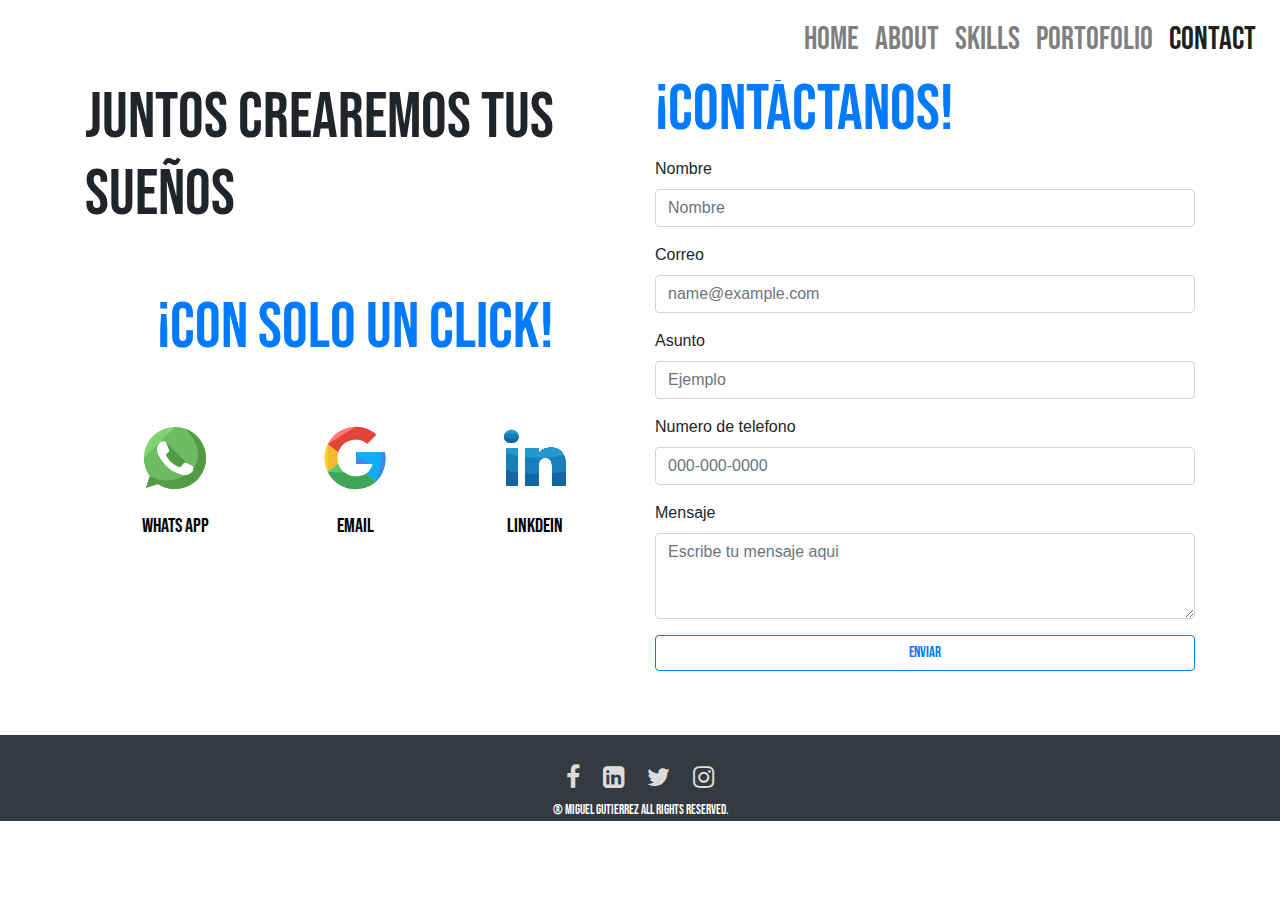
<file: page/contact.html>
<!DOCTYPE html>
<html lang="en">

<head>
  <!-- Required meta tags -->
  <meta charset="utf-8" />
  <meta name="viewport" content="width=device-width, initial-scale=1" />
  <!-- <script src="https://kit.fontawesome.com/fad5822735.js" crossorigin="anonymous"></script> -->
  <link href="https://stackpath.bootstrapcdn.com/font-awesome/4.7.0/css/font-awesome.min.css" rel="stylesheet"
    integrity="sha384-wvfXpqpZZVQGK6TAh5PVlGOfQNHSoD2xbE+QkPxCAFlNEevoEH3Sl0sibVcOQVnN" crossorigin="anonymous" />
  <!-- Bootstrap CSS -->
  <link rel="stylesheet" href="../css/bootstrap.min.css" />
  <link rel="stylesheet" href="../css/styles.css" />
  <link rel="stylesheet" href="../css/animate.css" />
  <title>Developer Web</title>
</head>

<body>
  <nav class="navbar fixed-top navbar-expand-lg navbar-light">
    <!-- <a class="navbar-brand" href="#">Navbar</a> -->
    <button class="navbar-toggler" type="button" data-toggle="collapse" data-target="#navbarSupportedContent"
      aria-controls="navbarSupportedContent" aria-expanded="false" aria-label="Toggle navigation">
      <span class="navbar-toggler-icon"></span>
    </button>

    <div class="collapse navbar-collapse" id="navbarSupportedContent">
      <ul class="navbar-nav ml-auto"  id="menulink">
        <li class="nav-item">
          <a class="nav-link " aria-current="page" href="../index.html">
            Home</a>
        </li>
        <li class="nav-item">
          <a class="nav-link" href="../page/about.html"> About</a>
        </li>

        <li class="nav-item">
          <a class="nav-link" href="../page/skills.html"> Skills</a>
        </li>
        <li class="nav-item">
          <a class="nav-link" href="../page/portofolio.html"> Portofolio</a>
        </li>
        <li class="nav-item">
          <a class="nav-link active" href="../page/contact.html"> Contact</a>
        </li>
      </ul>
    </div>
  </nav>

  <div class="main">

    <br>
    <br>

    <section id="contact">
      <div class="container ">
        <br>
        <div class="row row-cols-1 row-cols-sm-1 row-cols-md-2 ">
          <div class="col item mt-2 ">
            <h2 class="display-5">JUNTOS CREAREMOS TUS SUEÑOS <br> </h2>
            <br>
            <br>
            <h2 class="text-center"><span class="text-primary title text-center">¡CON SOLO UN CLICK!</span> </h2>
            <br>
            <br>
            <div class="d-flex justify-content-center align-items-center ">
              <div class="container ">
                <div class="row align-items-center text-center mt-1">

                  <div class="col">
                    <a class="whatsapp-icon" href=""><img src="../css/img/Whatsapp_icon.svg" alt="" /><br>

                      <br>
                      <h5 style=" color: black; font-family: BebasNeue;">Whats App</h5>
                    </a>

                  </div>

                  <div class="col ">
                    <a href=""><img src="../css/img/Google_icon.svg" alt="" />
                      <br>
                      <br>
                      <h5 style="color: black; font-family: BebasNeue;">Email</h5>
                    </a>


                  </div>

                  <div class="col ">
                    <a href=""><img src="../css/img/LinkedIn_icon-icons.com_60493.svg" alt="" />
                      <br>
                      <br>
                      <h5 style="color: black; font-family: BebasNeue;">LinkdeIn</h5>
                    </a>

                  </div>

                </div>
              </div>
            </div>
          </div>

          <div class="col item ">
            <form action="" method="post">
              <h2 class="display-5"><span class="text-primary title">¡Contáctanos!</span> </h2>
              <div class="mb-3 ">

                <label for="Input1 " class="form-label ">Nombre</label>
                <input type="name " class="form-control " id="Input1 " placeholder="Nombre">
              </div>
              <div class="mb-3 ">
                <label for="Input2 " class="form-label ">Correo</label>
                <input type="email " class="form-control " id="Input2 " placeholder="name@example.com">
              </div>
              <div class="mb-3 ">
                <label for="Input3 " class="form-label ">Asunto</label>
                <input type="subjet " class="form-control " id="Input3 " placeholder="Ejemplo">
              </div>
              <div class="mb-3 ">
                <label for="Input4 " class="form-label ">Numero de telefono</label>
                <input type="phone " class="form-control " id="Input4 " placeholder="000-000-0000">
              </div>
              <div class="mb-3 ">
                <label for="exampleFormControlTextarea1 " class="form-label ">Mensaje</label>
                <textarea class="form-control " id="Textarea1 " rows="3 "
                  placeholder="Escribe tu mensaje aqui"></textarea>
              </div>
              <div class="mb-3 ">
                <button class="btn btn-block btn-outline-primary" type="submit"
                  style="font-family: BebasNeue; font-size: 15px;">Enviar</button>
              </div>



            </form>

          </div>


        </div>

      </div>
    </section>

    <br>
    <br>
   <footer class="bg-dark">
      <br>
      <div class="container">
        <div class="d-flex justify-content-center align-items-center">
          <div class="container">
            <div class="row align-items-center text-center">
              <div class="col">
                <p class="social text-muted mb-0 pb-0 bold-text">
                  <a href=""><span class="mx-2"><i class="fa fa-facebook" aria-hidden="true"></i></span> </a>
                  <a href=""><span class="mx-2"><i class="fa fa-linkedin-square" aria-hidden="true"></i></span></a>
                  <a href=""><span class="mx-2"><i class="fa fa-twitter" aria-hidden="true"></i></span></a>
                  <a href=""><span class="mx-2"><i class="fa fa-instagram" aria-hidden="true"></i></span> </p></a>
                <small class="rights"><span>&#174;</span> Miguel Gutierrez All Rights Reserved.</small>
              </div>
  
            </div>
          </div>
        </div>
  
      </div>
  
    </footer>

    <!-- Option 1: Bootstrap Bundle with Popper -->
    <script src="../js/jquery.slim.min.js"></script>
    <script src="../js/popper.min.js"></script>
    <script src="../js/bootstrap.min.js"></script>


    <script src=" ../js/wow.min.js "></script>
    <script>
      new WOW().init();
    </script>

    <script src=" ../js/main.js "></script>
</body>

</html>
</file>
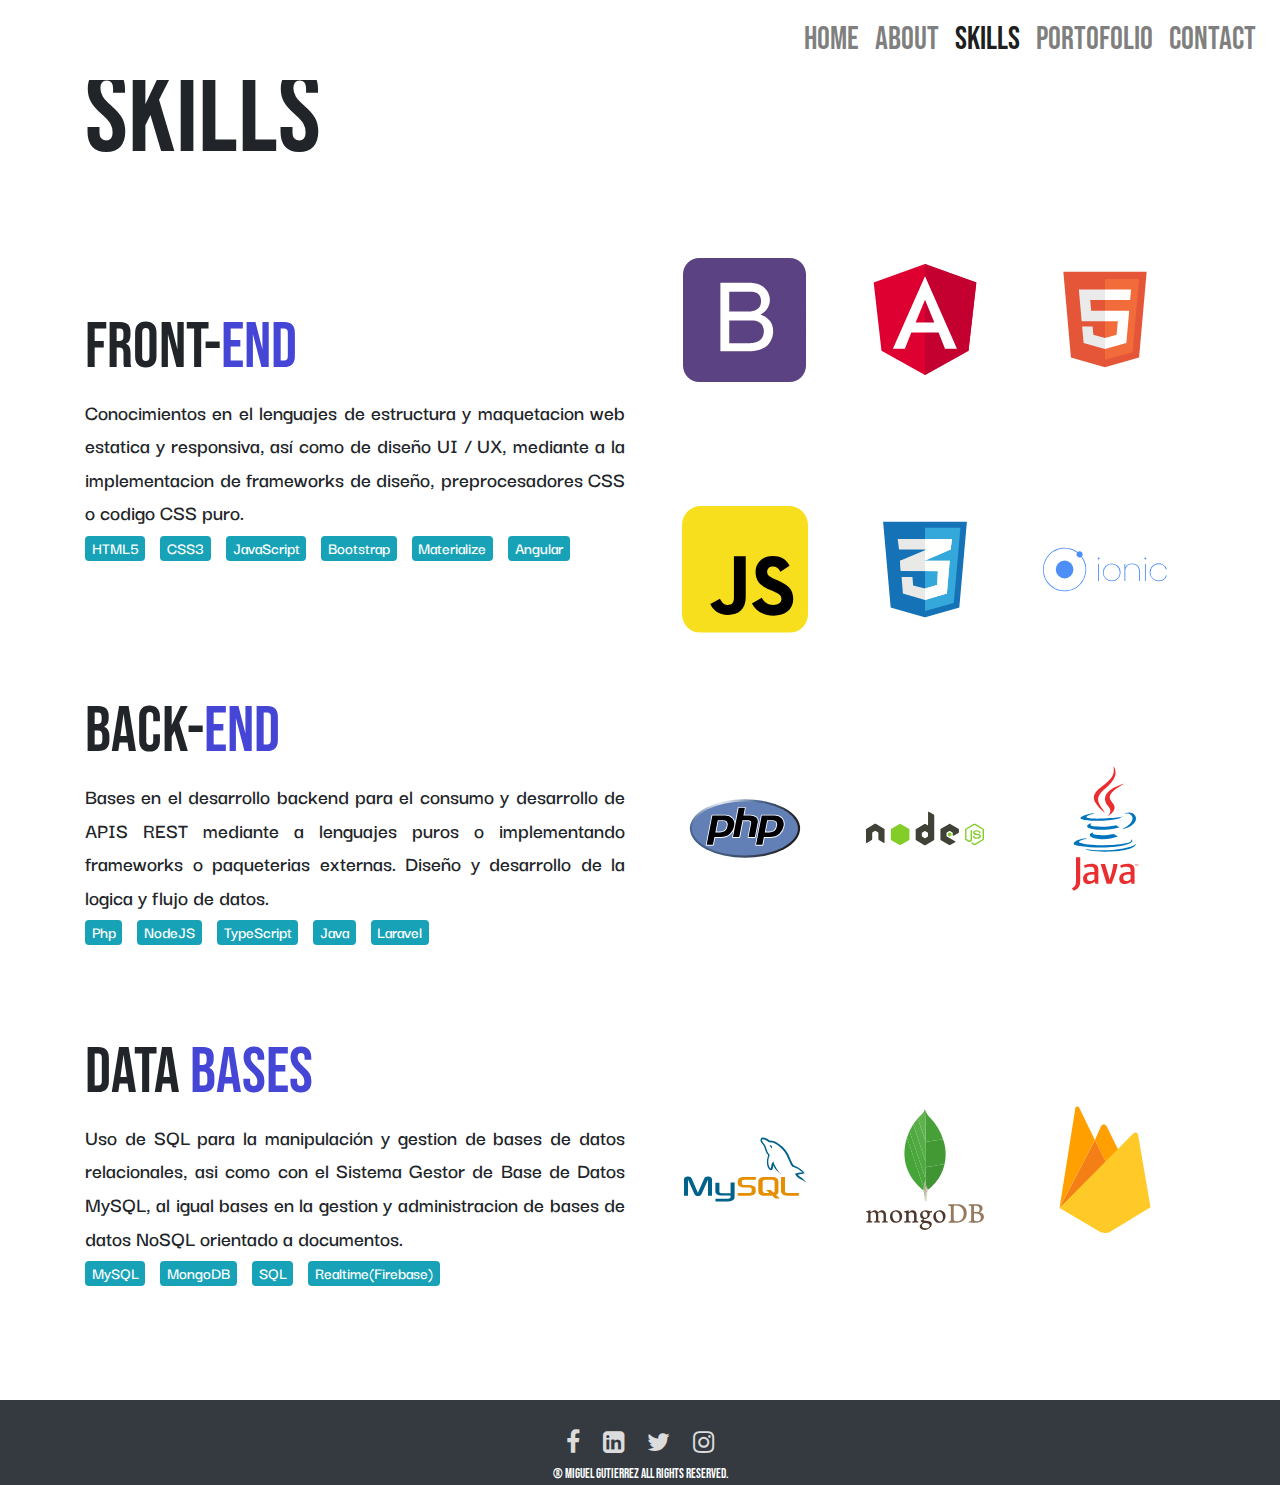
<file: page/skills.html>
<!DOCTYPE html>
<html lang="en">

<head>
  <!-- Required meta tags -->
  <meta charset="utf-8" />
  <meta name="viewport" content="width=device-width, initial-scale=1" />
  <!-- <script src="https://kit.fontawesome.com/fad5822735.js" crossorigin="anonymous"></script> -->
  <link href="https://stackpath.bootstrapcdn.com/font-awesome/4.7.0/css/font-awesome.min.css" rel="stylesheet"
    integrity="sha384-wvfXpqpZZVQGK6TAh5PVlGOfQNHSoD2xbE+QkPxCAFlNEevoEH3Sl0sibVcOQVnN" crossorigin="anonymous" />
  <!-- Bootstrap CSS -->
  <link rel="stylesheet" href="../css/bootstrap.min.css" />
  <link rel="stylesheet" href="../css/styles.css" />
  <link rel="stylesheet" href="../css/animate.css" />
  <title>Developer Web</title>
</head>

<body>
  <nav class="navbar fixed-top navbar-expand-lg navbar-light">
    <!-- <a class="navbar-brand" href="#">Navbar</a> -->
    <button class="navbar-toggler" type="button" data-toggle="collapse" data-target="#navbarSupportedContent"
      aria-controls="navbarSupportedContent" aria-expanded="false" aria-label="Toggle navigation">
      <span class="navbar-toggler-icon"></span>
    </button>

    <div class="collapse navbar-collapse" id="navbarSupportedContent">
      <ul class="navbar-nav ml-auto"  id="menulink">
        <li class="nav-item">
          <a class="nav-link " aria-current="page" href="../index.html">
            Home</a>
        </li>
        <li class="nav-item">
          <a class="nav-link" href="../page/about.html"> About</a>
        </li>

        <li class="nav-item">
          <a class="nav-link active" href="../page/skills.html"> Skills</a>
        </li>
        <li class="nav-item">
          <a class="nav-link" href="../page/portofolio.html"> Portofolio</a>
        </li>
        <li class="nav-item">
          <a class="nav-link" href="../page/contact.html"> Contact</a>
        </li>
      </ul>
    </div>
  </nav>

  <div class="main">
  
    <section id="skills">
      <div class="container">
        <br /><br />
        <h2 class="wow bounceInDown" style="font-size: 9vw; font-family: BebasNeue">
          SKILLS
        </h2>
        <div class="row row-cols-1 row-cols-sm-1 row-cols-md-2 align-items-center">
          <div class="col item">
            <h2 style="font-family: BebasNeue">
              Front-<span style="color: rgb(70, 70, 214)">End</span>
            </h2>
            <p class="pf2">
                Conocimientos en el lenguajes de estructura y maquetacion web estatica y responsiva, así
                como de diseño UI / UX, mediante a la implementacion de frameworks de diseño, preprocesadores CSS
                 o codigo CSS puro. <br>
                 <span style="margin-right: 10px;" class="badge badge-info">HTML5</span>
                 <span style="margin-right: 10px;" class="badge badge-info">CSS3</span>
                 <span style="margin-right: 10px;" class="badge badge-info">JavaScript</span>
                 <span style="margin-right: 10px;" class="badge badge-info">Bootstrap</span>
                 <span style="margin-right: 10px;" class="badge badge-info">Materialize</span>
                 <span style="margin-right: 10px;" class="badge badge-info">Angular</span>
            </p>
          </div>
          <div class="col item">
            <div class="container">
              <div class="row row-cols-2 row-cols-sm-3 row-cols-md-3">
                <div class="col item">
                  <div class="card">
                    <img src="../css/img/bootstrap_plain_logo_icon_146619.svg " class="card-img-top" alt="... " />
                  </div>
                </div>
                <div class="col item">
                  <div class="card">
                    <img src="../css/img/file_type_angular_icon_130754.svg " class="card-img-top" alt="... " />
                  </div>
                </div>
                <div class="col item">
                  <div class="card">
                    <img src="../css/img/HTML5_icon-icons.com_67090.svg " class="card-img-top" alt="... " />
                  </div>
                </div>
                <div class="col item">
                  <div class="card">
                    <img src="../css/img/javascript_icon_130900.svg " class="card-img-top" alt="... " />
                  </div>
                </div>
                <div class="col item">
                  <div class="card">
                    <img src="../css/img/CSS3_icon-icons.com_67069.svg " class="card-img-top" alt="... " />
                  </div>
                </div>
                <div class="col item">
                  <div class="card">
                    <img src="../css/img/ionic_original_wordmark_logo_icon_146463.svg " class="card-img-top" alt="... " />
                  </div>
                </div>
              </div>
            </div>
          </div>
        </div>
        <div class="row row-cols-1 row-cols-sm-1 row-cols-md-2 align-items-center">
          <div class="col item">
            <h2 style="font-family: BebasNeue">
              Back-<span style="color: rgb(70, 70, 214)">End</span>
            </h2>
            <p class="pf2">
              Bases en el desarrollo backend para el
              consumo y desarrollo de APIS REST mediante a lenguajes puros o
              implementando frameworks o paqueterias externas. Diseño y desarrollo de la logica y flujo de datos.
              <br>
              <span style="margin-right: 10px;" class="badge badge-info">Php</span>
                 <span style="margin-right: 10px;" class="badge badge-info">NodeJS</span>
                 <span style="margin-right: 10px;" class="badge badge-info">TypeScript</span>
                 <span style="margin-right: 10px;" class="badge badge-info">Java</span>
                 <span style="margin-right: 10px;" class="badge badge-info">Laravel</span>
            </p>
          </div>
          <div class="col item">
            <div class="container">
              <div class="row row-cols-2 row-cols-sm-3 row-cols-md-3">
                <div class="col item">
                  <div class="card">
                    <img src="../css/img/file_type_php_icon_130266.svg " class="card-img-top" alt="... " />
                  </div>
                </div>

                <div class="col item">
                  <div class="card">
                    <img src="../css/img/nodejs_original_wordmark_logo_icon_146412.svg " class="card-img-top" alt="... " />
                  </div>
                </div>
                <div class="col item">
                  <div class="card">
                    <img src="../css/img/java_original_wordmark_logo_icon_146459(1).svg " class="card-img-top"
                      alt="... " />
                  </div>
                </div>
              </div>
            </div>
          </div>
        </div>
        <br />
        <br />
        <br />
     
        <div class="row row-cols-1 row-cols-sm-1 row-cols-md-2 align-items-center">
          <div class="col item">
            <h2 style="font-family: BebasNeue">
              Data<span style="color: rgb(70, 70, 214)"> Bases</span>
            </h2>
            <p class="pf2">
              Uso de SQL para la manipulación y gestion de bases de datos relacionales,
              asi como con el Sistema Gestor de Base de Datos MySQL, al igual bases en la gestion y administracion
              de bases de datos NoSQL orientado a documentos.
              <br>
              <span style="margin-right: 10px;" class="badge badge-info">MySQL</span>
                 <span style="margin-right: 10px;" class="badge badge-info">MongoDB</span>
                 <span style="margin-right: 10px;" class="badge badge-info">SQL</span>
                 <span style="margin-right: 10px;" class="badge badge-info">Realtime(Firebase)</span>
               
            </p>
          </div>
          <div class="col item">
            <div class="container">
              <div class="row row-cols-2 row-cols-sm-3 row-cols-md-3">
                <div class="col item">
                  <div class="card">
                    <img src="../css/img/mysql_original_wordmark_logo_icon_146417.svg " class="card-img-top" alt=" ... " />
                  </div>
                </div>
                <div class="col item">
                  <div class="card">
                    <img src=" ../css/img/mongodb_original_wordmark_logo_icon_146425.svg " class="card-img-top"
                      alt=" ... " />
                  </div>
                </div>
                <div class="col item">
                  <div class="card">
                    <img src=" ../css/img/firebase_logo_icon_171157.svg " class="card-img-top" alt=" ... " />
                  </div>
                </div>
              </div>
            </div>
          </div>
        </div>
      </div>
    </section>
    

    
  </div>
<br><br><br><br>
<footer class="bg-dark">
  <br>
  <div class="container">
    <div class="d-flex justify-content-center align-items-center">
      <div class="container">
        <div class="row align-items-center text-center">
          <div class="col">
            <p class="social text-muted mb-0 pb-0 bold-text">
              <a href=""><span class="mx-2"><i class="fa fa-facebook" aria-hidden="true"></i></span> </a>
              <a href=""><span class="mx-2"><i class="fa fa-linkedin-square" aria-hidden="true"></i></span></a>
              <a href=""><span class="mx-2"><i class="fa fa-twitter" aria-hidden="true"></i></span></a>
              <a href=""><span class="mx-2"><i class="fa fa-instagram" aria-hidden="true"></i></span> </p></a>
            <small class="rights"><span>&#174;</span> Miguel Gutierrez All Rights Reserved.</small>
          </div>

        </div>
      </div>
    </div>

  </div>

</footer>

  <!-- Option 1: Bootstrap Bundle with Popper -->
  <script src="../js/jquery.slim.min.js"></script>
  <script src="../js/popper.min.js"></script>
  <script src="../js/bootstrap.min.js"></script>
 
  <script src=" ../js/wow.min.js "></script>
  <script>
    new WOW().init();
  </script>

  <script src=" ../js/main.js "></script>
</body>

</html>
</file>
<file: css/styles.css>
@font-face {
    font-family: BebasNeue;
    src: url(../css/font/BebasNeue-Regular.ttf);
}

@font-face {
    font-family: Darker;
    src: url(../css/font/Darker_Grotesque/DarkerGrotesque-SemiBold.ttf);
}
@font-face {
    font-family: Ligth;
    src: url(../css/font/Darker_Grotesque/DarkerGrotesque-Light.ttf);
}

body {
    background-color: rgb(255, 255, 255);
}
.hidden {
    overflow: hidden;
}
.centrado {
    height: 100vh;
   
    display: flex;
    justify-content: center;
    align-items: center;

}
.lds-grid {
    display: inline-block;
    position: relative;
    width: 80px;
    height: 80px;
  }
  .lds-grid div {
    position: absolute;
    width: 16px;
    height: 16px;
    border-radius: 50%;
    background: rgb(16, 24, 134);
    animation: lds-grid 1.2s linear infinite;
  }
  .lds-grid div:nth-child(1) {
    top: 8px;
    left: 8px;
    animation-delay: 0s;
  }
  .lds-grid div:nth-child(2) {
    top: 8px;
    left: 32px;
    animation-delay: -0.4s;
  }
  .lds-grid div:nth-child(3) {
    top: 8px;
    left: 56px;
    animation-delay: -0.8s;
  }
  .lds-grid div:nth-child(4) {
    top: 32px;
    left: 8px;
    animation-delay: -0.4s;
  }
  .lds-grid div:nth-child(5) {
    top: 32px;
    left: 32px;
    animation-delay: -0.8s;
  }
  .lds-grid div:nth-child(6) {
    top: 32px;
    left: 56px;
    animation-delay: -1.2s;
  }
  .lds-grid div:nth-child(7) {
    top: 56px;
    left: 8px;
    animation-delay: -0.8s;
  }
  .lds-grid div:nth-child(8) {
    top: 56px;
    left: 32px;
    animation-delay: -1.2s;
  }
  .lds-grid div:nth-child(9) {
    top: 56px;
    left: 56px;
    animation-delay: -1.6s;
  }
  @keyframes lds-grid {
    0%, 100% {
      opacity: 1;
    }
    50% {
      opacity: 0.5;
    }
  }
  

nav {
    background-color: rgb(255, 255, 255);
    color: black;
    font-size: 2em;
    font-family: BebasNeue;
}
.main{
    margin-top: auto;
}

#home {
    margin-top: 2vw;
    font-family: BebasNeue;
}

#home h1 {
    font-size: 7vw;
    align-items: center;
    margin-top: 2vw;
    text-align: center;
}

#home img {
    align-items: center;
}
.types{
    font-size: 20.0vw;
    color: rebeccapurple;
}

.item-typed {
    font-weight: bold;
    font-style: normal;
    font-size: auto;
    text-align: center;
}

#skills h2 {
    font-size: 5.0vw;
    font-family: BebasNeue;
}

#potofolio h2 {
    font-size: 5.0vw;
    font-family: BebasNeue;
}

#contact h2 {
    font-size: 5.0vw;
    font-family: BebasNeue;
}

#about .subtitule {
    font-size: 7.0vw;
    font-family: BebasNeue;
}
#contc h4{
    font-family: BebasNeue;
}

.barra {
    width: 18vw;
    height: 9px;
    background: rgb(26, 188, 156);
    border-radius: 4px;
    margin-bottom: 20px;
}

.pf1 {
    font-family: Darker;
    text-align: justify;
    font-size: 1.2em;
}

.pf2 {
    font-family: Darker;
    text-align: justify;
    font-size: 1.4em;
}

.item {
    background-color: #ffffff;
}

.item .card {
    border: none;
    width: 100%;
    height: 250px;
    margin: 0 auto;
    background-color: #ffffff;
    border-radius: 50px;
    display: flex;
    justify-content: center;
    align-items: center;
    transition: .35s;
}

.item .card img {
    padding: 0.9vw;
}

.item .card .col {
    margin: 0px;
}

.item .card :hover {
    transform: scale(1.3);
    border-radius: 10px;
}



/*	gallery */

.filter-button{
    font-size: 25px;
    border: 2px solid #3F6184;
	padding:5px 10px;
    text-align: center;
    color: #3F6184;
    margin-bottom: 30px;
	background:transparent;
    border-radius: 5px;
    font-family: BebasNeue;
    
}
.filter-button:hover,
.filter-button:focus,
.filter-button.active{
    color: #ffffff;
    background-color:#3F6184;
	outline:none;
}


/*	end gallery */
/* Footer */

.social {
    font-size: 25px !important
}
.social a {
    text-decoration: none;
    color: gainsboro;
}
.social a :hover{
    color: black;
}

.rights {
    font-size: calc(12px + (12 - 10) * ((100vw - 360px) / (1600 - 360))) !important;
    font-family: BebasNeue;
    color: white;
}
/* end Fotter */
</file>
